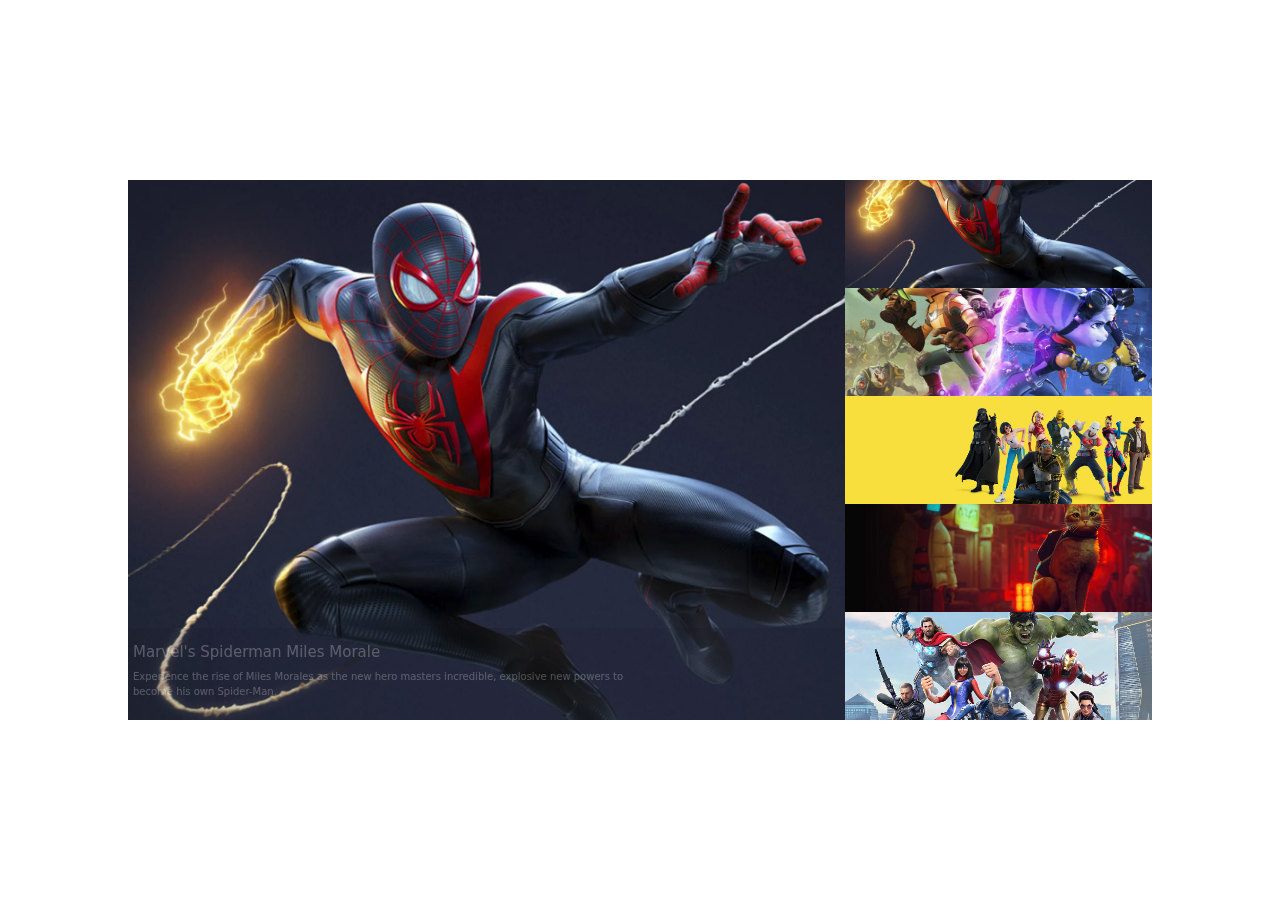
<file: index.html>
<!DOCTYPE html>
<html lang="en">
<head>
    <meta charset="UTF-8">
    <meta name="viewport" content="width=device-width, initial-scale=1.0">
    <link rel="stylesheet" href="https://cdnjs.cloudflare.com/ajax/libs/font-awesome/6.5.2/css/all.min.css" integrity="sha512-SnH5WK+bZxgPHs44uWIX+LLJAJ9/2PkPKZ5QiAj6Ta86w+fsb2TkcmfRyVX3pBnMFcV7oQPJkl9QevSCWr3W6A==" crossorigin="anonymous" referrerpolicy="no-referrer" />
    <link href="https://cdn.jsdelivr.net/npm/bootstrap@5.3.3/dist/css/bootstrap.min.css" rel="stylesheet" integrity="sha384-QWTKZyjpPEjISv5WaRU9OFeRpok6YctnYmDr5pNlyT2bRjXh0JMhjY6hW+ALEwIH" crossorigin="anonymous">
    <link rel="stylesheet" href="./css/style.css">
    <title>Carosello Array di Oggetti</title>
</head>
<body>
    <div class="container-custom">
        <div id="card"  class="main-image"></div>
        <div id="thumbs" class="thumbsnails">
            <div id="prev" class="prev text-center">
                <i class="fas fa-angle-up"></i>
            </div>
            <div id="next" class="next text-center">
                <i class="fas fa-angle-down"></i>
            </div>
        </div>
    </div>
    <script src="./js/script.js"></script>
</body>
</html>
</file>
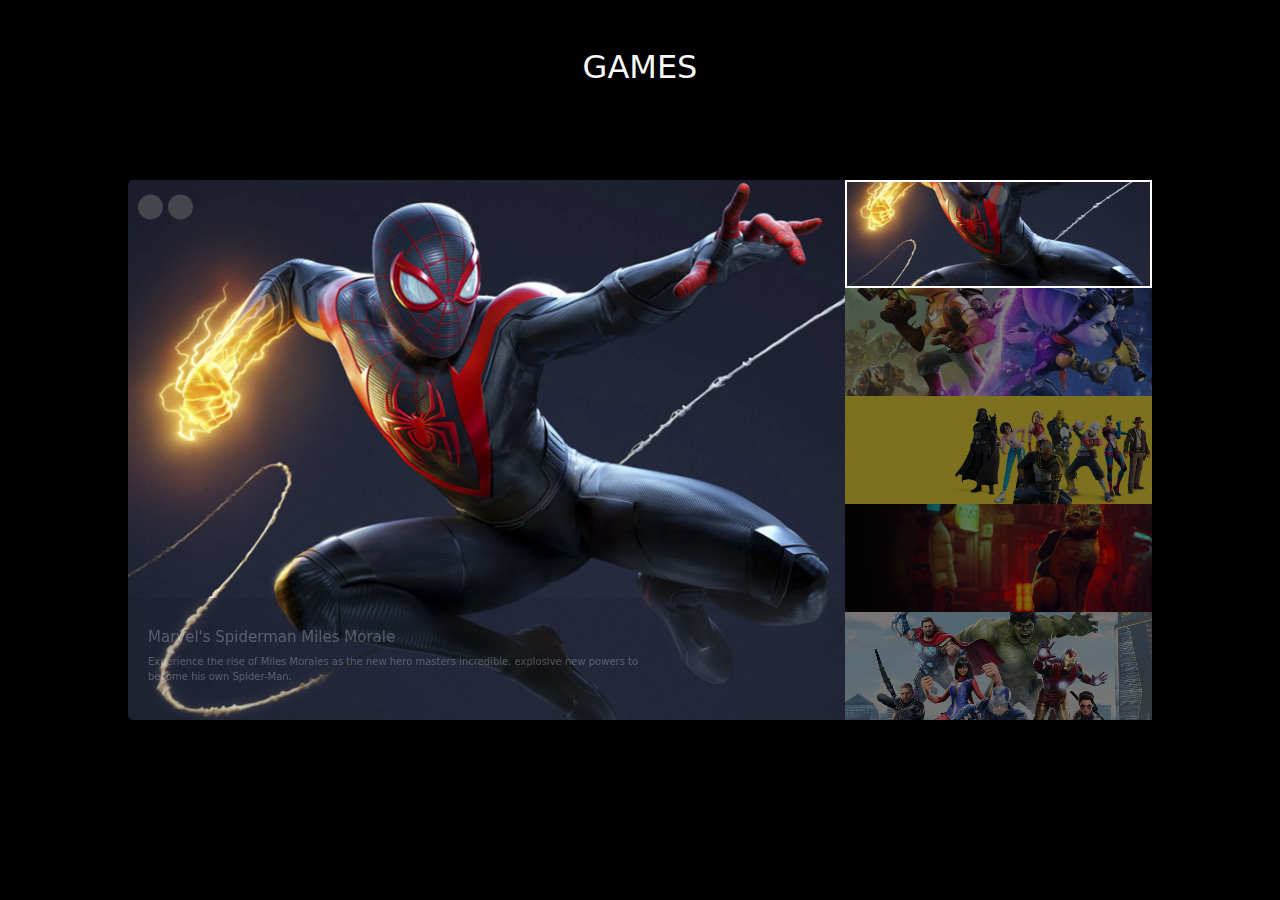
<file: bonus/index.html>
<!DOCTYPE html>
<html lang="en">
<head>
    <meta charset="UTF-8">
    <meta name="viewport" content="width=device-width, initial-scale=1.0">
    <link rel="stylesheet" href="https://cdnjs.cloudflare.com/ajax/libs/font-awesome/6.5.2/css/all.min.css" integrity="sha512-SnH5WK+bZxgPHs44uWIX+LLJAJ9/2PkPKZ5QiAj6Ta86w+fsb2TkcmfRyVX3pBnMFcV7oQPJkl9QevSCWr3W6A==" crossorigin="anonymous" referrerpolicy="no-referrer" />
    <link href="https://cdn.jsdelivr.net/npm/bootstrap@5.3.3/dist/css/bootstrap.min.css" rel="stylesheet" integrity="sha384-QWTKZyjpPEjISv5WaRU9OFeRpok6YctnYmDr5pNlyT2bRjXh0JMhjY6hW+ALEwIH" crossorigin="anonymous">
    <link rel="stylesheet" href="./css/style.css">
    <title>Carosello Array di Oggetti BONUS</title>
</head>
<body>
    <header>
        <h2 class="text-center mt-5 position-absolute text-light d-none d-sm-block">GAMES</h2>
    </header>
    <div class="container-custom">
        <div id="card"  class="main-image position-relative">
            <div id="play" class="play text-center">
                <i class="fa-solid fa-play"></i>
            </div>
            <div id="stop" class="stop text-center">
                <i class="fa-solid fa-stop"></i>
            </div>
        </div>
        <div id="thumbs" class="thumbsnails">
            <div id="prev" class="prev text-center">
                <i class="fas fa-angle-up"></i>
            </div>
            <div id="next" class="next text-center">
                <i class="fas fa-angle-down"></i>
            </div>
        </div>
    </div>
    <script src="./js/script.js"></script>
</body>
</html>
</file>
<file: css/style.css>
* {
    margin: 0;
    padding: 0;
    box-sizing: border-box;
}


.container-custom{
    width:80%;
    height: 100vh;
    margin: 0 auto;
    display: flex;
    align-items: center;
}

/* MAIN IMAGE SECTION */

.main-image{
    width: 70%;
    height: 60vh;
}

.item{
    height: 100%;
    position: relative;
}


.card-overlay{
    opacity: 0.25;
    width: 100%;
    position: absolute;
    bottom: 0;
    left: 0;
    padding: 5px;
    color: #fff;
    background-color: rgba(0, 0, 0, 0.25);
    overflow: hidden; 
    backdrop-filter: blur(5px);
    transition: all.25s; 
}

.main-image:hover .card-overlay {
    opacity: 1; 
}

.card-overlay h5{
    font-size: 15px;
    padding-top: 10px;
}
.card-overlay p{
    font-size: 10px;
    width: 75%;
}

/* THUMBNAILS SECTION */

.item img, .thumbsnail img{
    width: 100%;
    height: 100%;
    object-fit: cover;
}

.thumbsnails{
    width: 30%;
    height: 60vh;
    object-fit: cover;
    position: relative;
}

.thumbsnail{
    height: calc(100% / 5);
}

.prev,
.next {
    background-color: rgba(110, 110, 110, 0.5);
    cursor: pointer;
    position: absolute;
    z-index: 100;
    font-size: 10px;
    left: 50%;
    transform: translateX(-50%);
    border-radius: 50%;
    height: 20px;
    width: 20px;
    color: rgba(255, 255, 255, 0.5);
    display: flex; 
    justify-content: center; 
    align-items: center;
    transition: background-color .5s, color .5s, height .25s, width .25s, font-size .25s
}
.prev{
    top: 5px;
}
.next{
    bottom: 5px;
}

.thumbsnails:hover .prev,.thumbsnails:hover .next {
    background-color: rgb(0, 0, 0);
    color: rgba(255, 255, 255, 1);
}

.prev:hover,
.next:hover {
    height: 22.5px;
    width: 22.5px;
    font-size: 12.5px;
}
</file>
<file: bonus/css/style.css>
* {
    margin: 0;
    padding: 0;
    box-sizing: border-box;
}

body{
    background-color: black;
}

h2{
    left: 50%;
    transform: translateX(-50%);
}

.container-custom{
    width:100%;
    height: 100vh;
    margin: 0 auto;
    display: flex;
    flex-wrap: wrap;
    align-items: center;
}

/* MAIN IMAGE SECTION */

.main-image{
    width: 100%;
    height: 80vh;
}

.item{
    height: 100%;
    position: relative;
}


.card-overlay{
    opacity: 0.25;
    width: 100%;
    position: absolute;
    bottom: 0;
    left: 0;
    padding: 20px;
    color: #fff;
    background-color: rgba(0, 0, 0, 0.25);
    overflow: hidden; 
    backdrop-filter: blur(5px);
    transition: all.25s; 
    border-radius: 0 0 0 5px;
}

.main-image:hover .card-overlay {
    opacity: 1; 
}

.card-overlay h5{
    font-size: 15px;
    padding-top: 10px;
}
.card-overlay p{
    font-size: 10px;
    width: 75%;
}

/* THUMBNAILS SECTION */

.item img, .thumbsnail img{
    width: 100%;
    height: 100%;
    object-fit: cover;
}


.thumbsnails{
    width: 100%;
    height: 20vh;
    object-fit: cover;
    position: relative;
    display: flex;
    flex-wrap: wrap;
}

.thumbsnail{
    width: calc(100% / 5);
}

.prev,
.next {
    background-color: rgba(110, 110, 110, 0.5);
    cursor: pointer;
    position: absolute;
    z-index: 100;
    font-size: 15px;
    top: 10%;
    transform: translateY(-50%);
    border-radius: 50%;
    height: 25px;
    width: 25px;
    color: rgba(255, 255, 255, 0.5);
    display: flex; 
    justify-content: center; 
    align-items: center;
    transition: background-color .5s, color .5s, height .25s, width .25s, font-size .25s
}
.prev{
    left: 10px;
    transform: rotate(270deg);
}
.next{
    right: 10px;
    transform: rotate(270deg);
}

.play,
.stop {
    background-color: rgba(110, 110, 110, 0.5);
    cursor: pointer;
    position: absolute;
    z-index: 100;
    font-size: 15px;
    top: 5%;
    transform: translateY(-50%);
    border-radius: 50%;
    height: 25px;
    width: 25px;
    color: rgb(144, 144, 144);
    display: flex; 
    justify-content: center; 
    align-items: center;
    transition: background-color .5s, color .5s, height .25s, width .25s, font-size .25s
}

.thumbsnails:hover .prev,.thumbsnails:hover .next {
    background-color: rgb(0, 0, 0);
    color: rgba(255, 255, 255, 1);
}

.prev:hover,
.next:hover {
    height: 22.5px;
    width: 22.5px;
    font-size: 12.5px;
}

.play{
    left: 10px;
}
.stop{
    left: 40px;
}

.play:hover,
.stop:hover {
    color: black;
}

.main-image:hover .stop,.main-image:hover .play {
    background-color: rgb(255, 255, 255);
}

/* SELECTED BORDER */
.borderCustom{
    border: 2px solid white;
}


@media screen and (min-width:576px) {
    .container-custom{
        width:80%;
    }

    .main-image{
        width: 70%;
        height: 60vh;
    }

    .thumbsnails{
        width: 30%;
        height: 60vh;
        object-fit: cover;
        display: block;
        position: relative;
    }
    
    .thumbsnail{
        height: calc(100% / 5);
        width: 100%;
    }

    .card-overlay{
        border-radius: 0 0 0 5px;
    }
    .item img{
        border-radius: 5px 0 0 5px;
    }

    .prev,
    .next {
    background-color: rgba(110, 110, 110, 0.5);
    cursor: pointer;
    position: absolute;
    z-index: 100;
    font-size: 10px;
    left: 50%;
    transform: translateX(-50%);
    border-radius: 50%;
    height: 20px;
    width: 20px;
    color: rgba(255, 255, 255, 0.5);
    display: flex; 
    justify-content: center; 
    align-items: center;
    transition: background-color .5s, color .5s, height .25s, width .25s, font-size .25s
}
    .prev{
        top: 5px;
    }
    .next{
        top: auto;
        bottom: 5px;
    }
}
</file>
